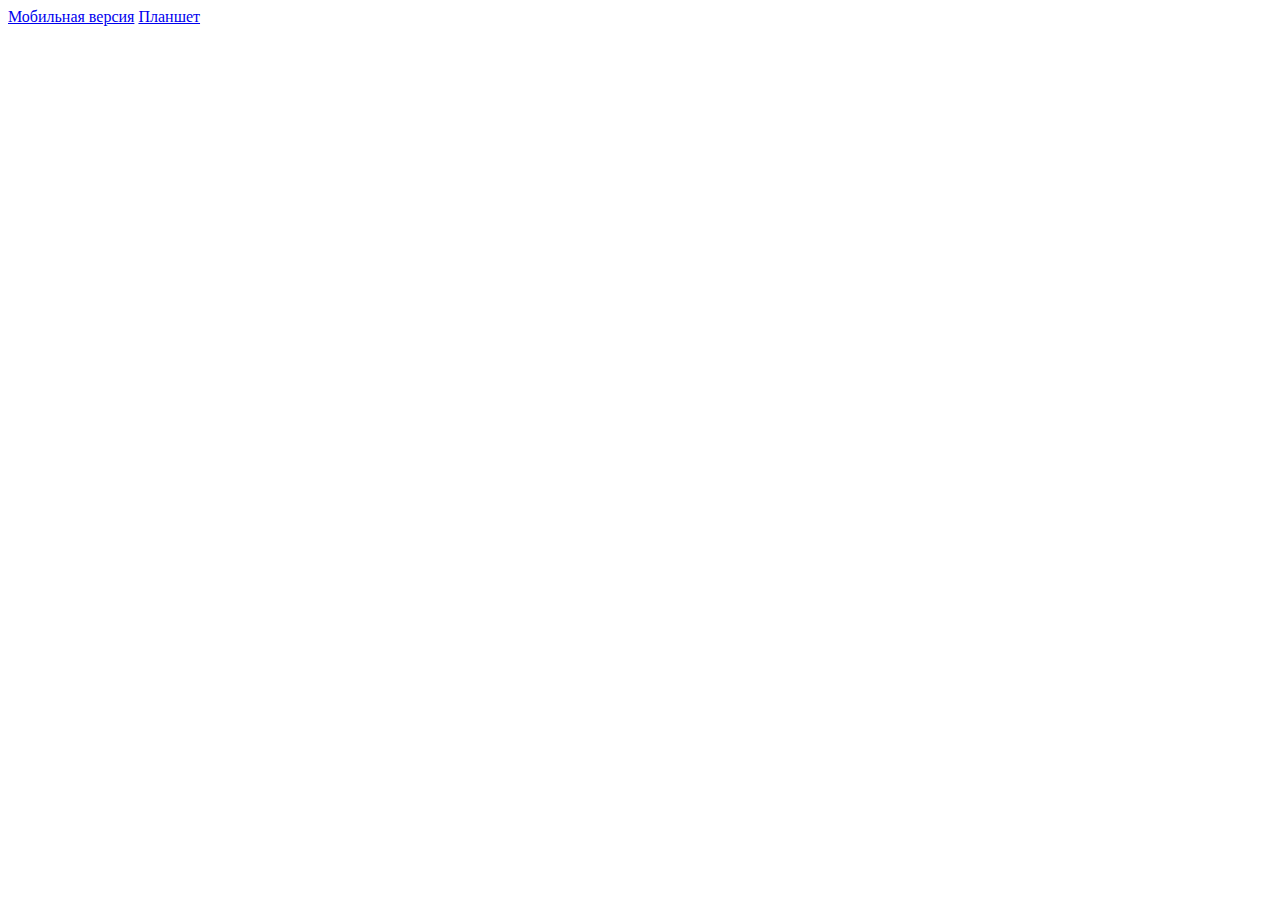
<file: index.html>
<!DOCTYPE html>
<html lang="ru">

<head>
    <meta charset="UTF-8">
    <meta name="viewport" content="width=device-width, initial-scale=1.0">
    <title>Yandex</title>
</head>

<body>
    <a href="mobile.html">Мобильная версия</a>
    <a href="tablet.html">Планшет</a>
</body>

</html>
</file>
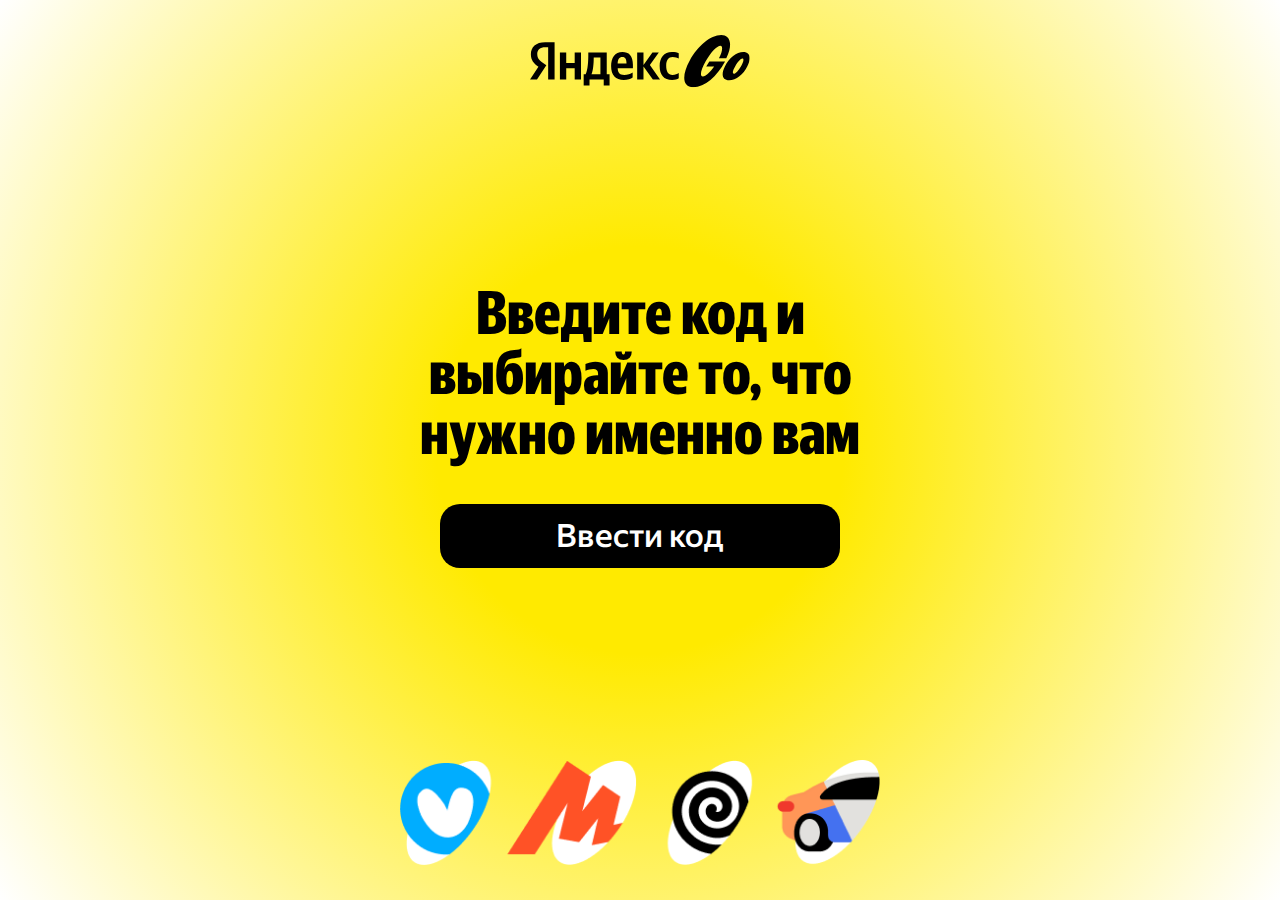
<file: tablet.html>
<!DOCTYPE html>
<html lang="ru">

<head>
    <meta charset="UTF-8">
    <meta name="viewport" content="width=device-width, initial-scale=1.0">
    <link rel="stylesheet" href="css/tablet.css">
    <title>Yandex</title>
</head>

<body>
    <main class="main is-active">
        <div class="step step--1 is-active">
            <div class="logo__top"><img src="img/logo.svg" alt="Logo"></div>
            <div class="step__content">
                <h1 class="title">Введите код и выбирайте то, что нужно именно вам</h1>
                <button class="btn">Ввести код</button>
            </div>
            <img src="img/icon_logos.png" class="logo__bottom" alt="">
        </div>
        <div class="step step--2">
            <div class="logo__top"><img src="img/logo.svg" alt="Logo"></div>
            <div class="step__content">
                <div class="step__circle">
                    <button class="step__circle-button">
                        <img src="img/yandex/1.svg" alt="">
                    </button>
                    <button class="step__circle-button">
                        <img src="img/yandex/2.svg" alt="">
                    </button>
                    <button class="step__circle-button">
                        <img src="img/yandex/3.svg" alt="">
                    </button>
                    <button class="step__circle-button">
                        <img src="img/yandex/4.svg" alt="">
                    </button>
                    <button class="step__circle-button">
                        <img src="img/yandex/5.svg" alt="">
                    </button>
                    <button class="step__circle-button">
                        <img src="img/yandex/6.svg" alt="">
                    </button>
                    <button class="step__circle-button">
                        <img src="img/yandex/7.svg" alt="">
                    </button>
                    <button class="step__circle-button">
                        <img src="img/yandex/8.svg" alt="">
                    </button>
                </div>
            </div>
            
        </div>
        <div class="step step--3">
            
        </div>
        <div class="step step--4">
            
        </div>
    </main>

    <script src="js/tablet.js"></script>
</body>

</html>
</file>
<file: css/tablet.css>
@font-face {
    font-family: 'YS Text';
    src: url('../fonts/YSText-Bold.woff2') format('woff2');
    font-weight: bold;
    font-style: normal;
    font-display: swap;
}

@font-face {
    font-family: 'YS Text';
    src: url('../fonts/YSText-Regular.woff2') format('woff2');
    font-weight: normal;
    font-style: normal;
    font-display: swap;
}

@font-face {
    font-family: 'YS Text';
    src: url('../fonts/YSText-Medium.woff2') format('woff2');
    font-weight: 500;
    font-style: normal;
    font-display: swap;
}

@font-face {
    font-family: 'YS Display Cond';
    src: url('../fonts/YSDisplayCond-Bold.woff2') format('woff2');
    font-weight: bold;
    font-style: normal;
    font-display: swap;
}

@font-face {
    font-family: 'YS Display Cond';
    src: url('../fonts/YSDisplayCond-Black.woff2') format('woff2');
    font-weight: 900;
    font-style: normal;
    font-display: swap;
}

@font-face {
    font-family: 'YS Display Cond';
    src: url('../fonts/YSDisplayCond-Medium.woff2') format('woff2');
    font-weight: 500;
    font-style: normal;
    font-display: swap;
}

:root {
    --yellow: #ffea00;
}

* {
    font-family: 'YS Text';
    box-sizing: border-box;
}

body {
    margin: 0;
    background-color: var(--yellow);
}

.logo__top img {
    width: 220px;
}

.title,
.title * {
    font-family: 'YS Display Cond';
    font-weight: 900;
    font-size: 60px;
    line-height: 1;
}

.title--big {
    font-size: 80px;
}

.subheading {
    font-size: 40px;
    font-weight: 900;
    font-family: 'YS Display Cond';
}

.main,
.locked {
    min-height: 100vh;
    display: none;
}

.main {
    background-color: var(--yellow);
    background: radial-gradient(circle, rgba(255, 234, 0, 1) 26%, rgba(255, 255, 255, 1) 100%);
    position: relative;
    margin: 0 auto;
}

.main.is-active,
.locked.is-active {
    display: flex;
    flex-direction: column;
}

.locked {
    background-color: black;
    background-image: url(../img/bg-dark.png);
    background-size: cover;
    background-position: center;
}

.locked .title {
    color: white;
}

.step--1 .title {
    margin: 0 0 40px;
}

.highlight {
    color: var(--yellow);
}

.btn {
    background-color: black;
    color: white;
    border-radius: 20px;
    display: block;
    cursor: pointer;
    padding: 13px 20px;
    font-weight: 500;
    max-width: 100%;
    width: 400px;
    margin: 0 auto;
    font-size: 32px;
    border: 0;
}

.logo__top {
    text-align: center;
}

.logo__bottom {
    max-width: 100%;
    width: 480px;
    margin: 0 auto;
}

.no-bg {
    background: unset;
}

.step {
    text-align: center;
    height: 100%;
    flex-grow: 1;
    display: flex;
    flex-direction: column;
    justify-content: space-between;
    padding: 35px 45px;
    display: none;
    max-width: 640px;
    margin: 0 auto;
}

.step.is-active {
    display: flex;
}

.locked .step {
    background-image: url(../img/circle-dark.svg);
}

.step__circle-button {
    background: transparent;
    border: 0;
    padding: 15px;
    cursor: pointer;
    outline: none;
    background: radial-gradient(circle, rgba(255, 234, 0, 1) 0%, rgba(255, 255, 255, 1) 100%);
    border-radius: 100px;
    position: absolute;
    transition: .3s;
    font-size: 0;
}

.step__circle-button img {
    width: 60px;
    height: 60px;
}

.step__circle-button.is-active {
    background: radial-gradient(circle, rgba(255, 234, 0, 1) 4%, rgba(255, 255, 255, 1) 56%);
}

.step__circle-button:nth-child(1) {
    top: 4%;
    left: 25%;
}

.step__circle-button:nth-child(2) {
    top: 6%;
    right: 25%;
}

.step__circle-button:nth-child(3) {
    top: 20%;
    right: 10px;
}

.step__circle-button:nth-child(4) {
    bottom: 20%;
    right: 20px;
}

.step__circle-button:nth-child(5) {
    bottom: 4%;
    right: 23%;
}

.step__circle-button:nth-child(6) {
    bottom: 3%;
    left: 28%;
}

.step__circle-button:nth-child(7) {
    bottom: 80px;
    left: 20px;
}

.step__circle-button:nth-child(8) {
    top: 23%;
    left: 10px;
}

.step__content {
    display: flex;
    flex-direction: column;
}

.step__circle {
    position: absolute;
    background-image: url(../img/go.svg);
    background-size: 70%;
    background-repeat: no-repeat;
    background-position: center;
    width: calc(100% - 20px);
    min-height: 50vh;
    top: 50%;
    left: 50%;
    transform: translate(-50%, -50%);
}

.step--4 {
    background-image: unset;
}

.code {
    font-size: 60px;
    border-radius: 20px;
    background-color: white;
    font-family: 'YS Display Cond';
    font-weight: 900;
    line-height: 1;
    padding: 7px 40px;
    margin: 10px auto;
}

.text {
    font-size: 24px;
    font-weight: 700;
    line-height: 1;
    margin-bottom: 15px;
}

.note {
    font-size: 16px;
    font-weight: 700;
    margin: 10px 0 20px;
}

.keyboard.is-hidden {
    opacity: 0;
    bottom: -300px;
}

.keyboard {
    position: absolute;
    left: 50%;
    background: var(--yellow);
    padding: 20px;
    border-radius: 20px 20px 0 0;
    z-index: 5;
    bottom: 0;
    width: 100vw;
    display: flex;
    gap: 10px;
    transform: translateY(100%);
    opacity: 1;
    transition: .5s;
    transform: translateX(-50%);
    box-shadow: 0px -4px 25px 0px rgba(0,0,0,0.25);
}

.keyboard__grid {
    display: grid;
    grid-template-columns: repeat(3, 1fr);
    gap: 10px;
    justify-content: center;
    flex-grow: 1;
}

.keyboard__action {
    display: flex;
    flex-direction: column;
    gap: 10px;
    flex-basis: 30%;
}

.key {
    font-size: 24px;
    padding: 15px;
    border: none;
    border-radius: 20px;
    background: #fff;
    font-weight: bold;
    cursor: pointer;
    flex-grow: 1;
}

.key--submit {
    width: 100%;
    padding: 15px;
    background: #000;
    color: var(--yellow);
    font-size: 24px;
}

.step__circle-image {
    position: absolute;
    width: 90%;
    top: 50%;
    left: 50%;
    transform: translate(-50%, -50%);
}

.code__input {
    position: absolute;
    top: 50%;
    left: 50%;
    transform: translate(-50%, -50%);
    z-index: 1;
    background-color: white;
    border: 0;
    border-radius: 20px;
    text-align: center;
    font-size: 96px;
    width: 90%;
    padding: 20px;
    font-weight: 900;
    font-family: 'YS Display Cond';
    outline: none;
}

.btn__wrap {
    display: flex;
    flex-direction: column;
    align-items: center;
    gap: 16px;
    margin-top: 20px;
}

.btn__wrap .btn {
    background-color: white;
    color: black;
    padding: 25px 34px;
    width: 420px;
}

.step__content--choice {
    display: none;
}

.step__content--choice.is-active {
    display: flex;
}

.product__wrap {
    display: flex;
    flex-wrap: wrap;
    align-items: center;
    justify-content: center;
    gap: 12px;
    margin: 20px 0;
}

.product__wrap-item {
    padding: 10px;
    background: rgba(255, 255, 255, .5);
    border-radius: 20px;
}

.product__wrap-item-name {
    text-align: left;
    margin: 12px 0 12px 5px;
    font-size: 14px;
}

.btn--plus, .btn--submit, .product__btn--soldout {
    background-color: white;
    border-radius: 20px;
    height: 35px;
    text-align: center;
    width: 100%;
    border: 0;
    font-size: 0;
    background-image: url(../img/plus.svg);
    background-size: 14px;
    background-repeat: no-repeat;
    background-position: center;
    box-shadow: 4px 4px rgba(0, 0, 0, .05);
}

.product__wrap-item-img {
    width: 152px;
    height: 130px;
}

.product__wrap-item-img img {
        width: 100%;
    height: 100%;
    object-fit: cover;
}

.btn--submit {
    background-color: black;
    color: white;
    font-size: 16px;
}

.is-fadeout, .is-soldout {
    opacity: .5;
}

.product__btn--soldout {
    display: none;
    font-size: 16px;
    background-image: unset;
}

.is-soldout .product__btn--soldout {
    display: inline-block;
}

.is-soldout .btn--plus {
    display: none;
}

.progress {
    width: 100%;
    height: 24px;
    background-color: rgba(255, 255, 255, .5);
    border-radius: 4px;
    overflow: hidden;
    margin-top: 20px;
}

.progress__bar {
    width: 0;
    height: 100%;
    background-color: black;
    transition: width 5s linear;
    border-radius: 50px;
}

.location {
    text-align: center;
    margin-top: 60px;
}

.step--6 .title, .step--locked .title, .step--failed .title {
    margin-bottom: 0;
}

.step--6 .subheading, .step--locked .subheading, .step--failed .subheading {
    margin-top: 20px;
}

@media (max-width: 380px) {
    .step {
        padding: 25px 35px;
    }

    .title,
    .title * {
        font-size: 36px;
    }

    .btn {
        font-size: 24px;
    }

    .logo__top img {
        width: 160px;
    }
}
</file>
